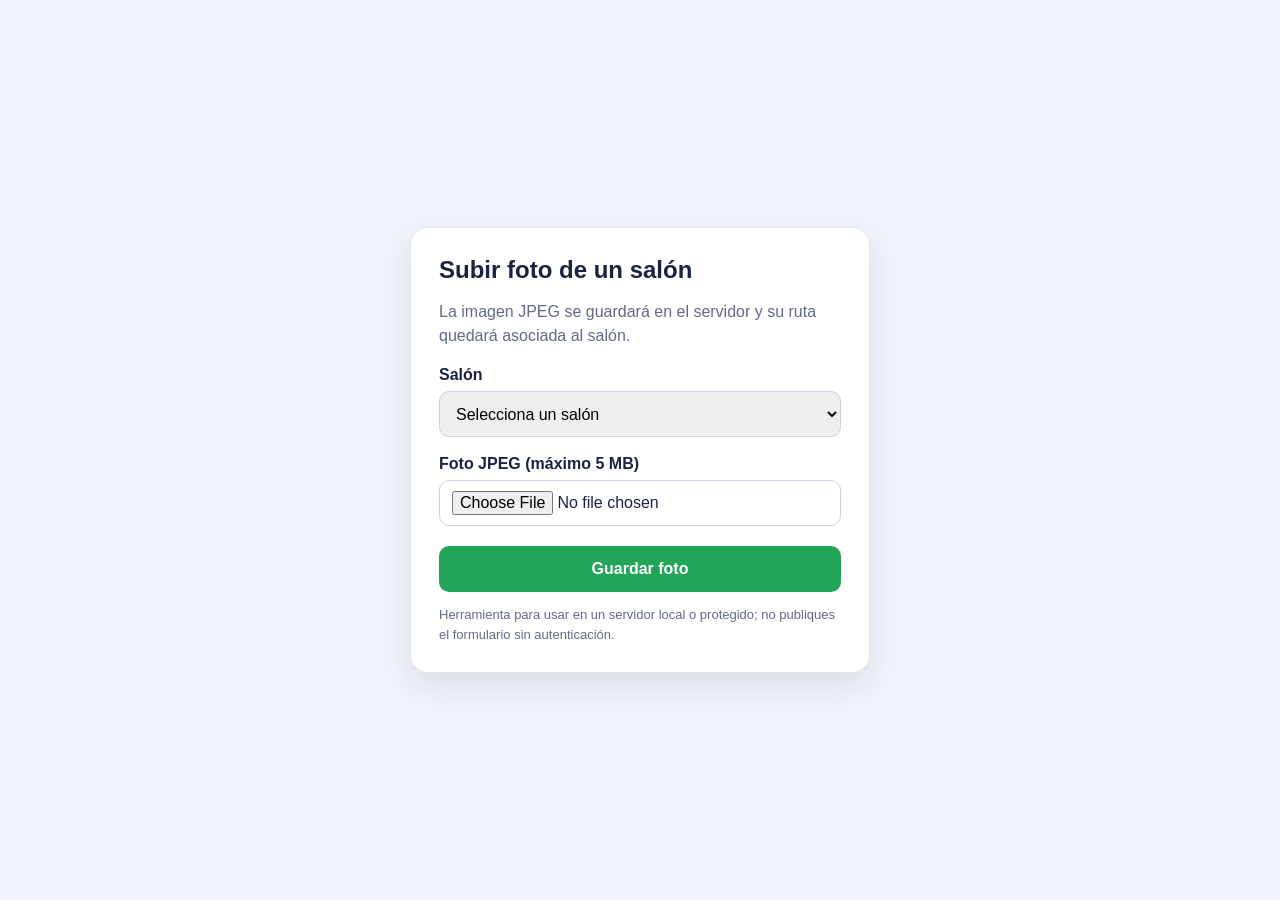
<file: subir_foto.html>
<!DOCTYPE html>
<html lang="es">
<head>
  <meta charset="UTF-8">
  <meta name="viewport" content="width=device-width, initial-scale=1">
  <title>Subir foto de salón · MegaMaps</title>
  <style>
    * { box-sizing: border-box; }
    body {
      margin: 0;
      min-height: 100vh;
      padding: 24px;
      display: grid;
      place-items: center;
      background: #f1f4fa;
      color: #1b2340;
      font-family: Arial, sans-serif;
    }
    main {
      width: min(100%, 460px);
      padding: 28px;
      border: 1px solid #e3e7f1;
      border-radius: 18px;
      background: #fff;
      box-shadow: 0 12px 32px rgba(20, 30, 70, .1);
    }
    h1 { margin: 0 0 8px; font-size: 24px; }
    p { color: #626b83; line-height: 1.5; }
    label { display: block; margin: 18px 0 7px; font-weight: 700; }
    select, input, button {
      width: 100%;
      min-height: 46px;
      padding: 10px 12px;
      border: 1px solid #cbd2e2;
      border-radius: 10px;
      font: inherit;
    }
    button {
      margin-top: 20px;
      border: 0;
      background: #22a559;
      color: #fff;
      font-weight: 700;
      cursor: pointer;
    }
    button:hover { background: #178245; }
    .notice { margin-bottom: 0; font-size: 13px; }
  </style>
</head>
<body>
  <main>
    <h1>Subir foto de un salón</h1>
    <p>La imagen JPEG se guardará en el servidor y su ruta quedará asociada al salón.</p>

    <form action="guardar_foto.php" method="post" enctype="multipart/form-data">
      <label for="salon">Salón</label>
      <select id="salon" name="salon" required>
        <option value="">Selecciona un salón</option>
        <optgroup label="Piso 1">
          <option value="101">Salón 101</option>
          <option value="102">Salón 102</option>
          <option value="103">Salón 103</option>
          <option value="104">Salón 104</option>
          <option value="105">Salón 105</option>
          <option value="106">Salón 106</option>
          <option value="107">Salón 107</option>
          <option value="108">Salón 108</option>
          <option value="109">Salón 109</option>
          <option value="110">Salón 110</option>
          <option value="111">Salón 111</option>
          <option value="112">Salón 112</option>
          <option value="113">Salón 113</option>
          <option value="114">Salón 114</option>
          <option value="115">Salón 115</option>
          <option value="116">Salón 116</option>
          <option value="117">Salón 117</option>
          <option value="118">Salón 118</option>
        </optgroup>
        <optgroup label="Piso 2">
          <option value="201">Salón 201</option>
          <option value="202">Salón 202</option>
          <option value="203">Salón 203</option>
          <option value="204">Salón 204</option>
          <option value="205">Salón 205</option>
          <option value="206">Salón 206</option>
          <option value="207">Salón 207</option>
          <option value="208">Salón 208</option>
          <option value="209">Salón 209</option>
          <option value="210">Salón 210</option>
          <option value="211">Salón 211</option>
          <option value="212">Salón 212</option>
          <option value="213">Salón 213</option>
          <option value="214">Salón 214</option>
          <option value="215">Salón 215</option>
        </optgroup>
      </select>

      <label for="foto">Foto JPEG (máximo 5 MB)</label>
      <input id="foto" name="foto" type="file" accept=".jpg,.jpeg,image/jpeg" required>
      <input type="hidden" name="MAX_FILE_SIZE" value="5242880">
      <button type="submit">Guardar foto</button>
    </form>

    <p class="notice">Herramienta para usar en un servidor local o protegido; no publiques el formulario sin autenticación.</p>
  </main>
</body>
</html>
</file>
